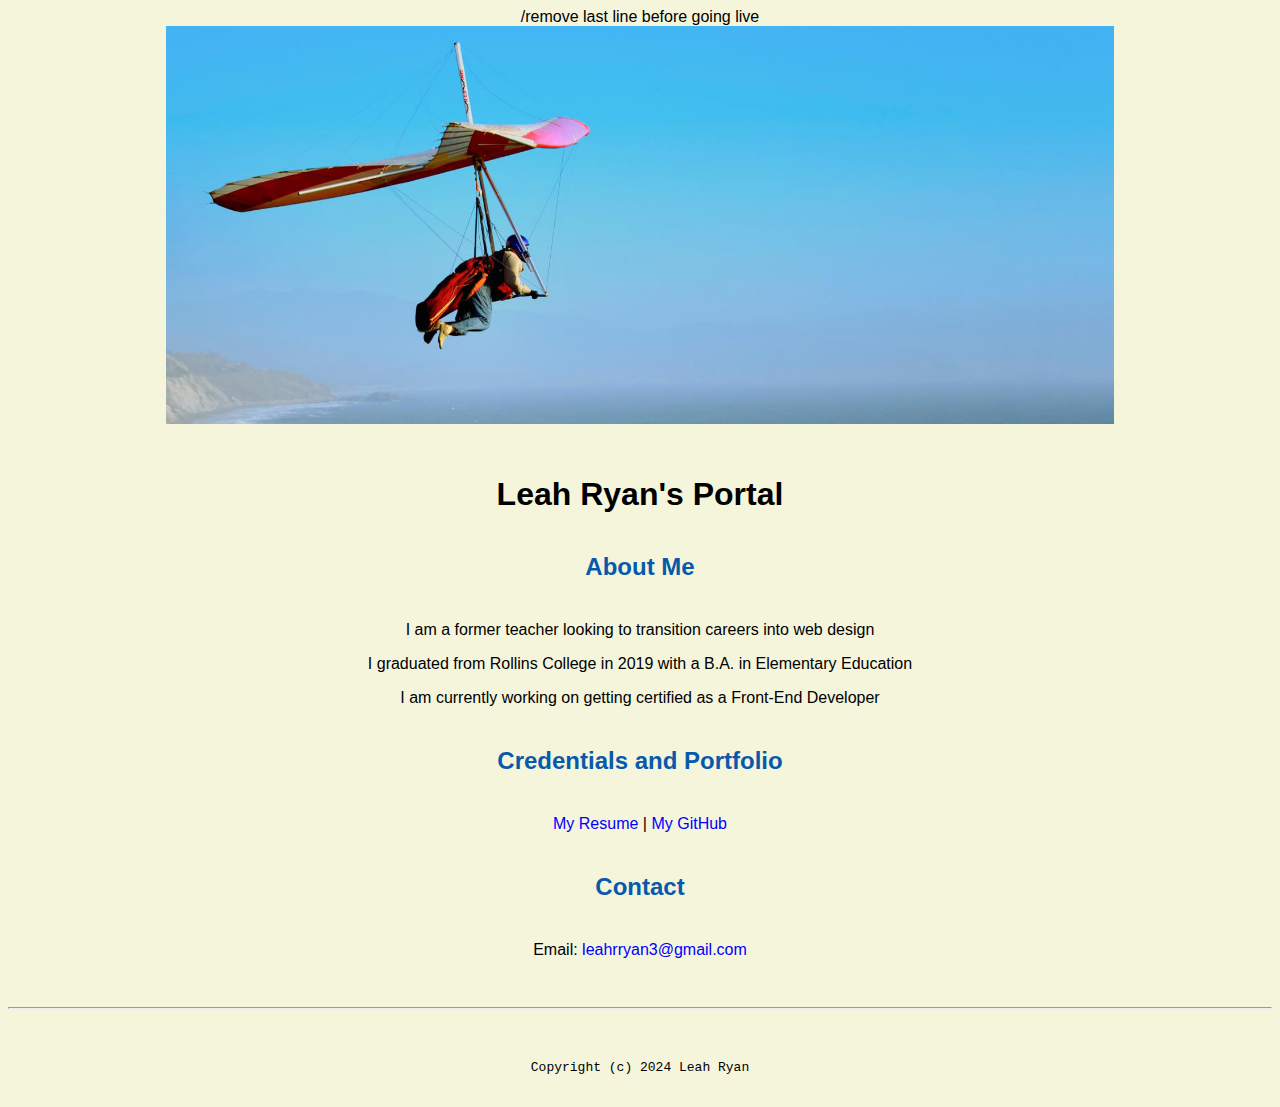
<file: index.html>
<!doctype html>

<!-- this is a comment for human! -->

<html lang="en">

  <header>
    <title>Leah Ryan's Portal</title>
    <link rel="stylesheet" href="css/master.css">
    <link rel="FaviconIcon" href="favicon.ico" type="image/x-icon">
    <link rel="shortcut" href="favicon.ico" type="image/x-icon">
    <meta name="viewport" content="width-device-width, initial-scale=1, shrink-to-fit=no">
    <meta name="name" content="Leah Ryan's Portal">
    <meta name="robots" content="noindex, nofollow">
    /remove last line before going live
  </header>

  <body>
    <img src="images/banner.jpg" width="75%" alt="banner">
    <h1>Leah Ryan's Portal</h1>
    <h2>About Me</h2>
    <p>I am a former teacher looking to transition careers into web design</p>
    <p>I graduated from Rollins College in 2019 with a B.A. in Elementary Education</p>
    <p>I am currently working on getting certified as a Front-End Developer</p>
    <h2>Credentials and Portfolio</h2>
    <p><a href="resume.html">My Resume</a> | <a href="https://github.com/leahryan3">My GitHub</a></p>
    <h2>Contact</h2>
    <p>Email: <a href="mailto:leahrryan3@gmail.com">leahrryan3@gmail.com</a></p>
  </body>

  <footer>
    <hr>
    <code>Copyright (c) 2024 Leah Ryan</code>
  </footer>

</html>
</file>
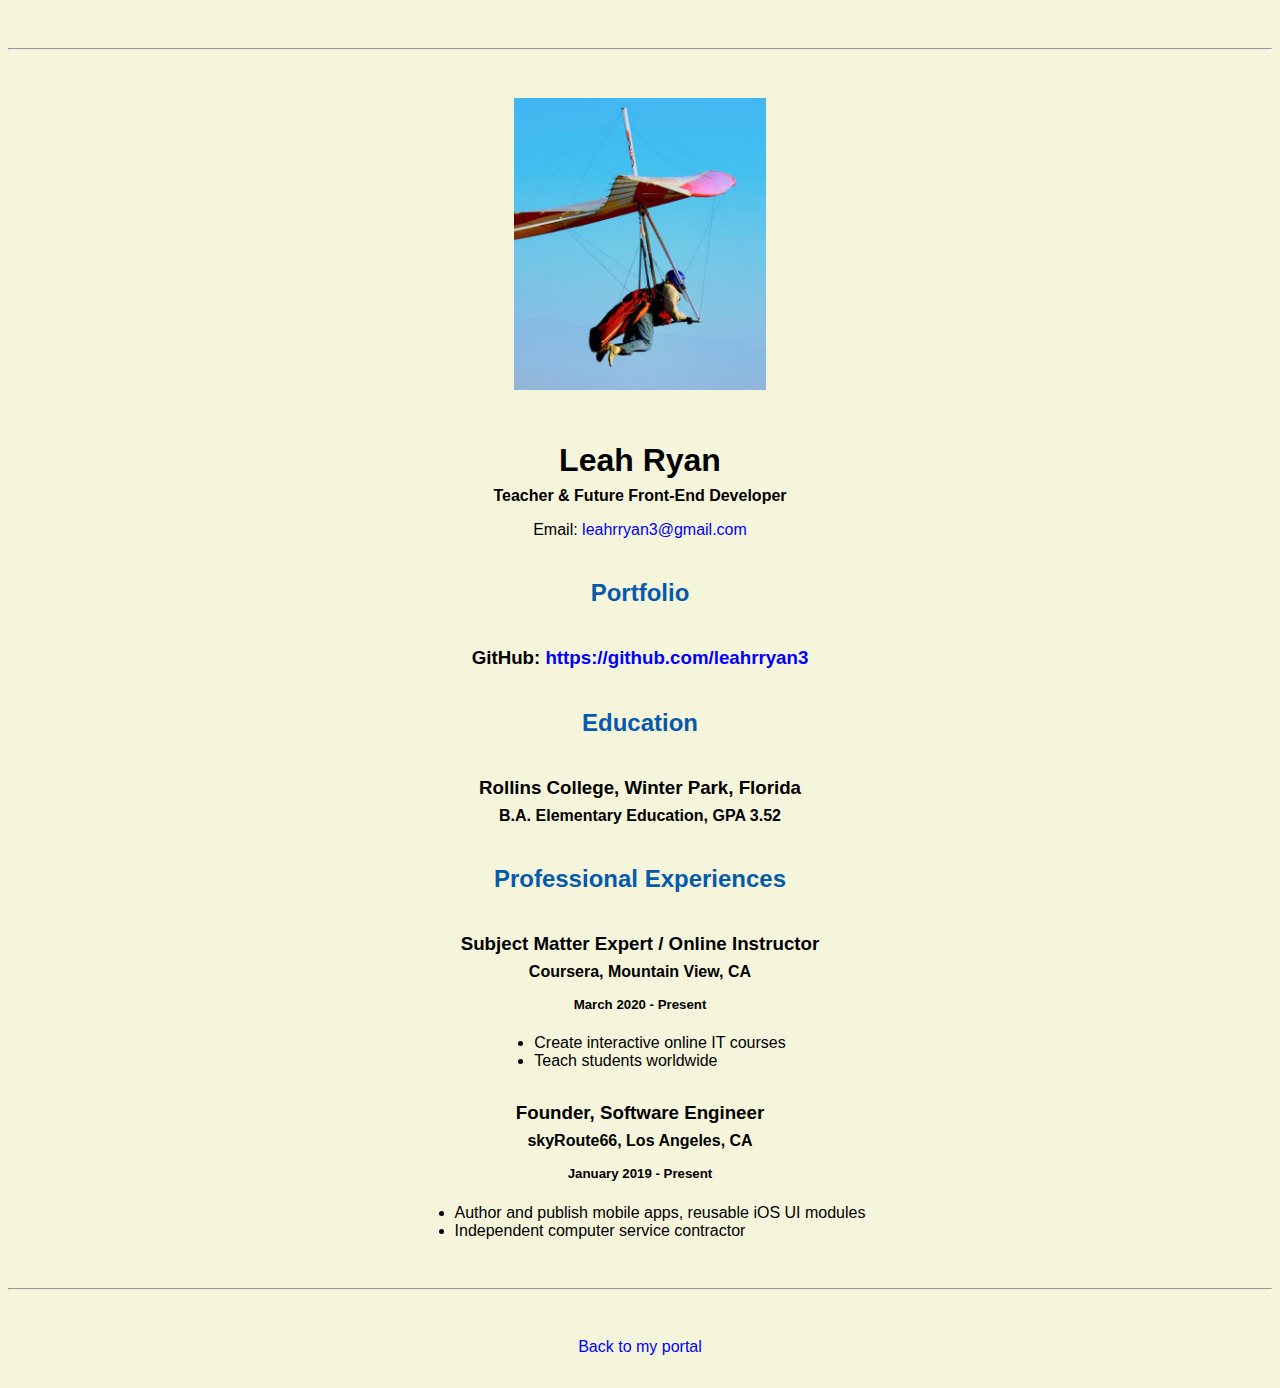
<file: resume.html>
<!doctype html>

<!-- this is a comment for human! -->

<html lang="en">

  <header>
    <title>Leah Ryan's Resume</title>
    <link rel="stylesheet" href="css/master.css">
    <link rel="FaviconIcon" href="favicon.ico" type="image/x-icon">
    <link rel="shortcut" href="favicon.ico" type="image/x-icon">
    <meta name="viewport" content="width-device-width, initial-scale=1, shrink-to-fit=no">
    <meta name="name" content="Leah Ryan's Portal">
    <meta name="robots" content="noindex, nofollow">
  </header>

  <body>
    <hr>

    <img src="images/headshot.jpg" alt="Harrison Kong's headshot" width="20%">

    <h1>Leah Ryan</h1>
    <h4>Teacher & Future Front-End Developer</h4>

    <p>Email: <a href="mailto:leahrryan3@gmail.com" target="_blank">leahrryan3@gmail.com</a></p>
    <!-- don't post physical address, personal phone number or other personal information on the web! -->

    <h2>Portfolio</h2>
      <h3>GitHub: <a href="https://github.com/leahrryan3" target="_blank">https://github.com/leahrryan3</a></h3>

    <h2>Education</h2>

    <h3>Rollins College, Winter Park, Florida</h3>
    <h4>B.A. Elementary Education, GPA 3.52</h4>

    <h2>Professional Experiences</h2>

    <h3>Subject Matter Expert / Online Instructor</h3>
    <h4>Coursera, Mountain View, CA</h4>
    <h5>March 2020 - Present</h5>
      <ul>
        <li>Create interactive online IT courses</li>
        <li>Teach students worldwide</li>
      </ul>

    <h3>Founder, Software Engineer</h3>
    <h4>skyRoute66, Los Angeles, CA</h4>
    <h5>January 2019 - Present</h5>
      <ul>
        <li>Author and publish mobile apps, reusable iOS UI modules</li>
        <li>Independent computer service contractor</li>
      </ul>
  </body>

  <footer>
  <hr>
  <p><a href="index.html">Back to my portal</a><p>
  </footer>

</html>
</file>
<file: css/master.css>
/* Cascading stylesheet for the website */

/* Text inside these asterisks and slashes are comments for human */

  a {
    color:blue; /* set the text color to blue here */
    text-decoration: none; /* This means we do not want hyperlinks to be underlined */
  }

  a:hover {
    color: red; /* set the text color to red here */
    text-decoration: none; /* This means we do not want hyperlinks to be underlined */
  }

  body {
    background-color: beige; /* set the background color here */
    color:black; /* set the text color to black here */
    font-family: Arial, Helvetica, sans-serif; /* set the font here */
    text-align: center; /* set the text alignment here */
   }

  footer {
    margin-top: 2rem;
    margin-bottom: 2rem;
  }

  h1 {
    margin-bottom: 0.5rem;
    margin-top: 3rem;
   }

  h2 {
    color: #075AAB; /* set the text color of to #075AAB here */
    margin-top: 2.5rem;
    margin-bottom: 2.5rem;
    /* set both the bottom margin and top margin to 2.5rem here */
   }

  h3 {
    margin-bottom: 0;
    margin-top: 2rem;
  }

  h4 {
    margin-bottom: 1rem;
    margin-top: 0.5rem;
  }

  h5 {
    margin-top: 0.5rem;
  }

  hr {
    margin-bottom: 3rem;
    margin-top: 3rem;
  }

  /* this controls how the bullet points in the resume page looks */
  ul {
    display: table;
    margin: 0 auto;
    text-align: left;
  }
</file>
